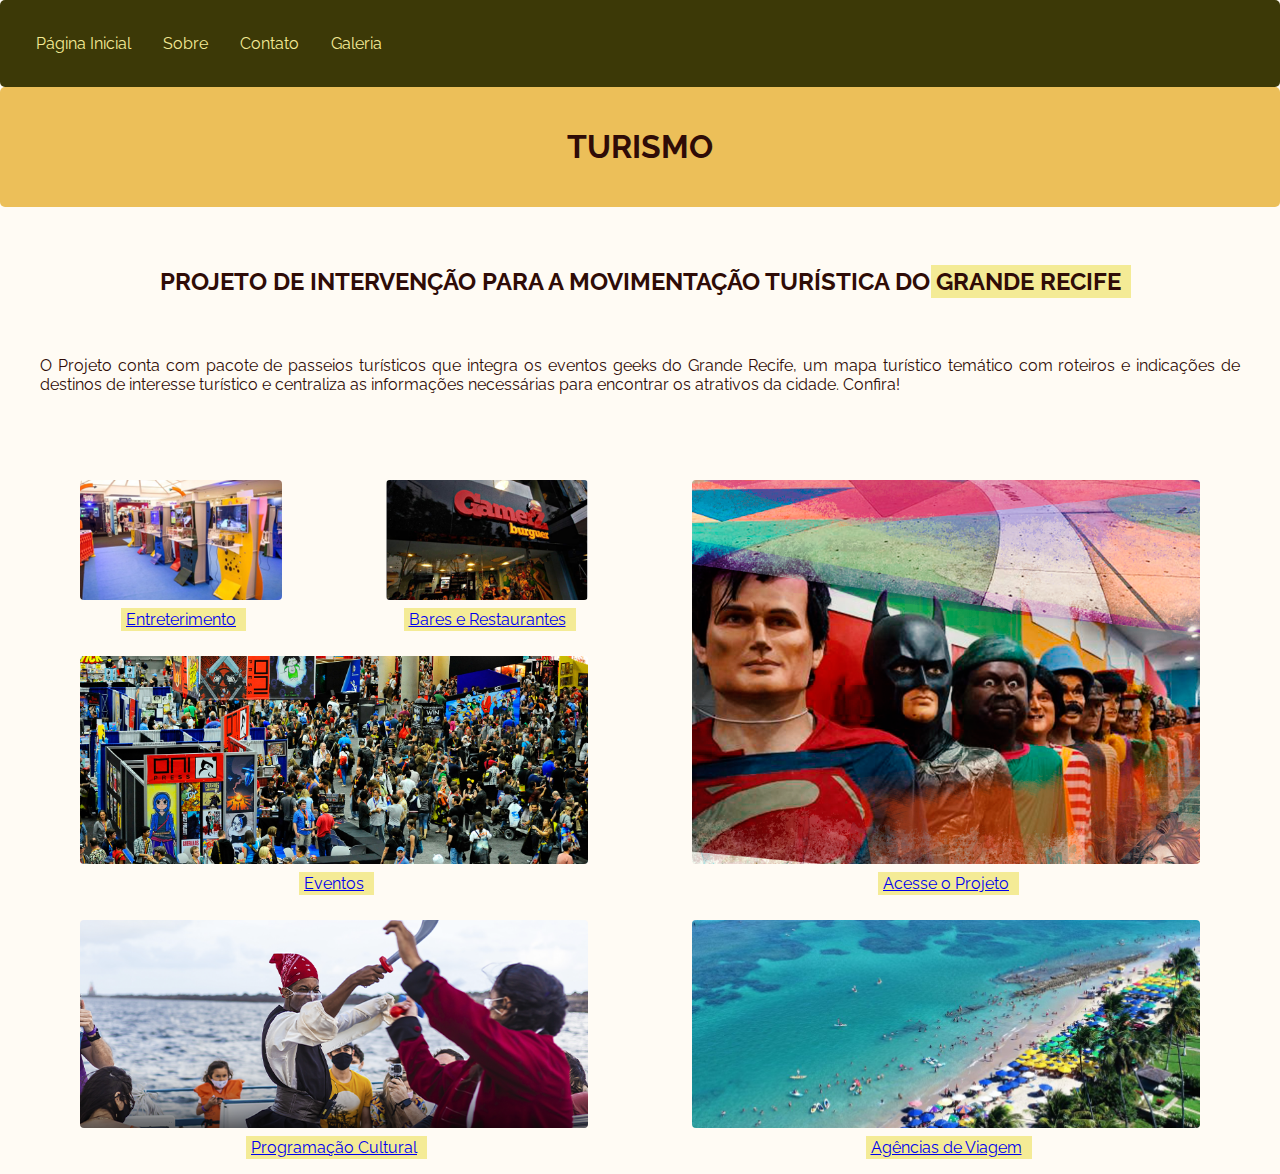
<file: Atividade_HTML_CSS/index.html>
<!DOCTYPE html>
<html lang="pt-br">
<head>
    <meta charset="UTF-8">
    <meta
        name="Página Inicial da Atividade Desenvolva um site"
        content="O site tem a proposta de exposição de um projeto de intervenção turística. A página Inicial conta com um quadro de links com as atividades propostas da pesquisa.">
    <meta name="viewport" content="width=device-width, initial-scale=1.0">
    <title>ATIVIDADE</title>
    <link rel="stylesheet" type="text/css" href="estilo.css">
    <link rel="stylesheet" href="https://fonts.googleapis.com/css?family=Raleway">
</head>
  
  <body>
    <div class="nav">
        <a href="index.html">Página Inicial </a>
        <a href="sobre.html">Sobre </a>
        <a href="contato.html">Contato </a>
        <a href="galeria.html">Galeria </a>
    </div>

    <div class="texto1">
        <h1>Turismo</h1>
    </div>
    <div class="texto2">
        <div id="texto1">
            <h2>Projeto de Intervenção para a movimentação turística do <span class="marcatexto"> Grande Recife</span></h2> 
        </div>
            <div id="texto3">O Projeto conta com pacote de passeios turísticos que integra os eventos geeks do Grande Recife, um mapa turístico temático com roteiros e indicações de destinos de interesse turístico e centraliza as informações necessárias para encontrar os atrativos da cidade. Confira!
                </div>
            </div> 
     <div class="container">
        <div class="atividades">
            <figure class="atividades1">
                <img src="IMG6.png" alt="atividade 1" class="atividadesimg">
                <a href="https://www.tripadvisor.com.br/Attractions-g304560-Activities-c56-Recife_State_of_Pernambuco.html" target="_blank"><span class="marcatexto"> Entreterimento</span> </a>
            </figure>
            <figure class="atividades2">
                <img src="IMG5.png" alt="atividade 2" class="atividadesimg">
                <a href="https://pe.abrasel.com.br/" target="_blank"> <span class="marcatexto"> Bares e Restaurantes</span> </a>
            </figure>
            <figure class="atividades3">
                <img src="capa.png" alt="atividade 3" class="atividadesimg">
                <a href="https://drive.google.com/drive/folders/10PFFzg1nomRdGCuDU6xCzEJ-belyC2ts?usp=sharing" target="_blank"><span class="marcatexto">Acesse o Projeto</span> </a>
            </figure>
            <figure class="atividades4">
                <img src="IMG3.jpg" alt="atividade 4" class="atividadesimg">
                <a href="https://abeoc.org.br/pernambuco/" target="_blank"><span class="marcatexto"> Eventos</span> </a>
            </figure>
            <figure class="atividades5">
                <img src="IMG4.webp" alt="atividade 5" class="atividadesimg">
                <a href="https://visit.recife.br/" target="_blank"><span class="marcatexto">Programação Cultural</span></a>
            </figure>
            <figure class="atividades6">
                <img src="IMG1.jpg" alt="atividade 6" class="atividadesimg">
                <a href="http://www.abav.com.br/pe/home" target="_blank"><span class="marcatexto">Agências de Viagem</span></a>
            </figure>
        </div>
    </div>   
  </body>
</html>
</file>
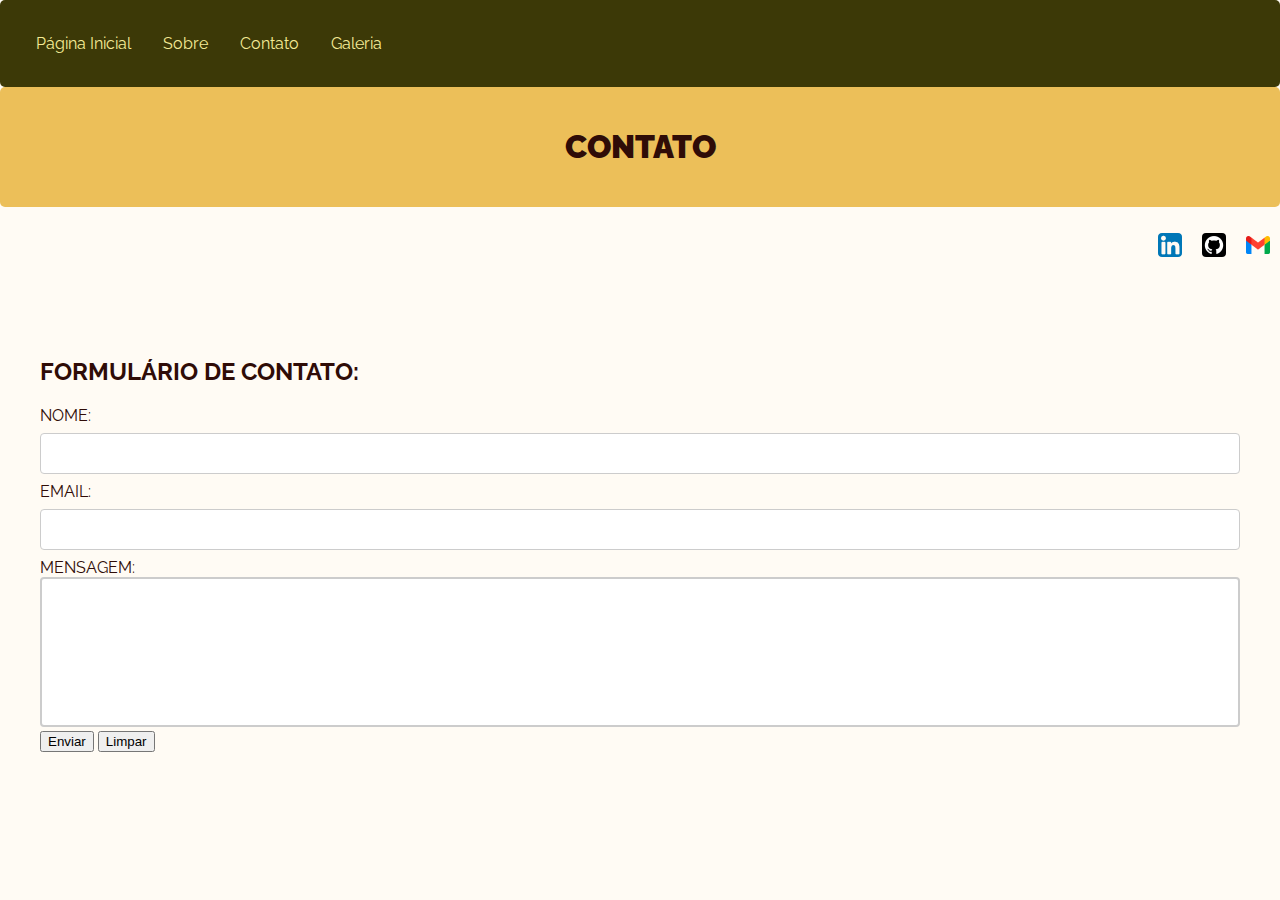
<file: Atividade_HTML_CSS/contato.html>
<!DOCTYPE html>
<html lang="pt-br"> 
    <head>  
        <meta charset="UTF-8">
        <meta
        name="Página Contato"
        content="Na página Contato é possível preencher um formulário, com dados de nome e email obrigatórios, e enviar uma mensagem que é possível acessar outra página com a mensagem de envio realizado;.">
        <meta name="viewport" content="width=device-width, initial-scale=1.0">
        <title>Contato</title>
        <link rel="stylesheet" type="text/css" href="estilo.css">
        <link rel="stylesheet" href="https://fonts.googleapis.com/css?family=Raleway">
    </head>
<body>
    
    <div class="nav">
        <a href="index.html">Página Inicial </a>
        <a href="sobre.html">Sobre </a>
        <a href="contato.html">Contato </a>
        <a href="galeria.html">Galeria </a>
    </div>
    
    <div class="texto1"> <h1><b>Contato</b></h1></div>
    <nav class="redes">
        <ul>
            <li><a href="https://www.linkedin.com/in/joanna-ramalho/" target="_blank"> 
                    <img src="linkedin.png" alt="linkedin"></a></li>
            <li><a href="https://github.com/joojubba" target="_blank"> 
                    <img src="github.png" alt="github"></a></li>
            <li><a href="mailto:joannaramalho.jk@gmail.com" target="_blank"> 
                    <img src="gmail.png" alt="gmail"></a></li>
        </ul>
    </nav> 
    <div class="texto2">
        <div id="texto2">
        <form action="mensagem.html" method="post">
            <h2>Formulário de contato:</h2>
            <label for="nome">Nome:</label>
            <input name="nome" required="" type="text" id="nome"><br>

            <label for="email">Email:</label>
            <input type="text" name ="email" required="" id="email"><br>

            <label for="mensagem">Mensagem: </label><br>
            <textarea id="mensagem" name="mensagem"></textarea>
            
            <br>
            <button type="submit">Enviar</button> 
            <button type="reset">Limpar</button>
        </form>
    </div>
</div>
       
</body>
</html>
</file>
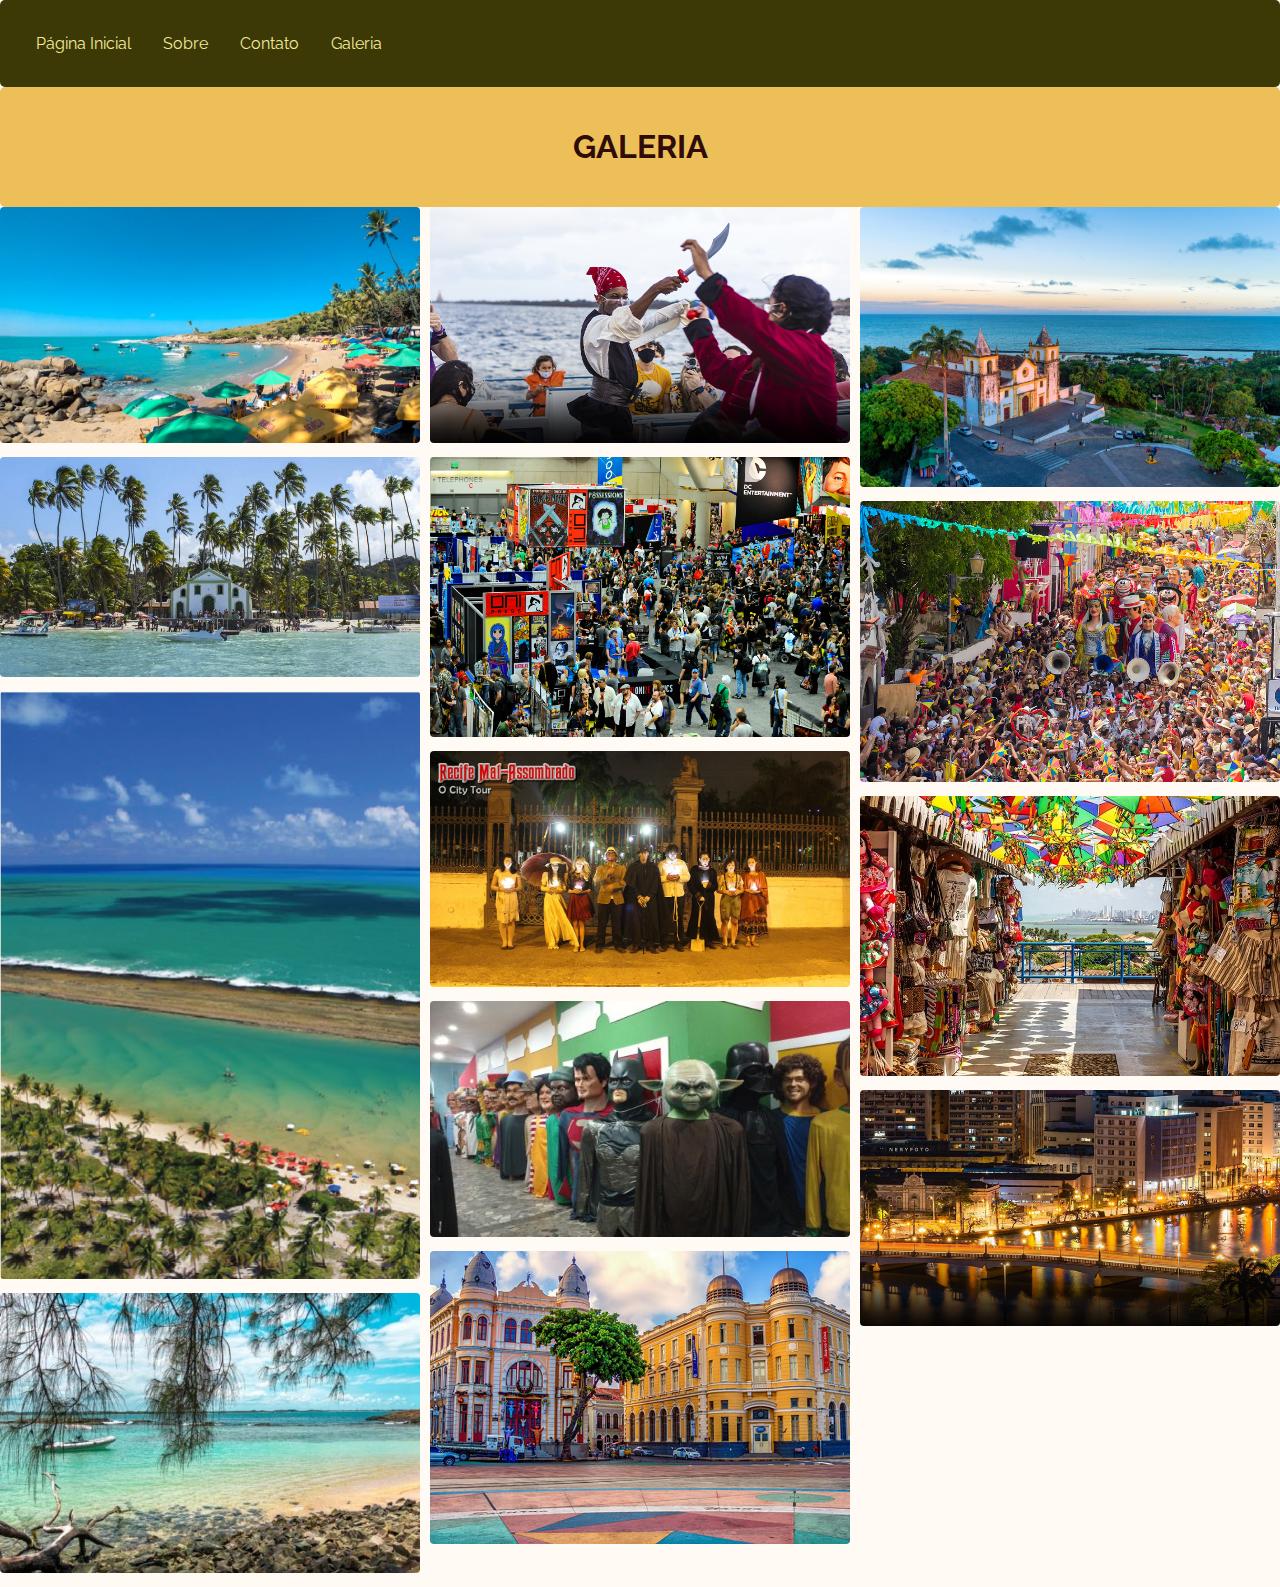
<file: Atividade_HTML_CSS/galeria.html>
<!DOCTYPE html>
<html lang="pt-br"> 
    <head>  
        <meta charset="UTF-8">
        <meta
        name="Página Galeria"
        content="Na página Galeria conta com uma galeria de imagens dos atrativos turísticos.">
        <meta name="viewport" content="width=device-width, initial-scale=1.0">
        <title>SOBRE</title>
        <link rel="stylesheet" type="text/css" href="estilo.css">
        <link rel="stylesheet" href="https://fonts.googleapis.com/css?family=Raleway">
    </head>
<body>
    <div class="nav">
        <a href="index.html">Página Inicial </a>
        <a href="sobre.html">Sobre </a>
        <a href="contato.html">Contato </a>
        <a href="galeria.html">Galeria </a>
      </div>

      <div class="texto1"> <h1>Galeria</h1></div>
    
      <section class="galeria">
        <img src="IMG10.jpg" alt="img">    
        <img src="IMG9.jpg" alt="img">   
        <img src="IMG8.png" alt="img">   
        <img src="IMG16.jpg" alt="img"> 
        <img src="IMG4.webp" alt="img">
        <img src="IMG3.jpg" alt="img">            
        <img src="IMG2.jpg" alt="img">
        <img src="IMG15.jpg" alt="img">
        <img src="IMG14.jpg" alt="img">
        <img src="IMG13.jpeg" alt="img">
        <img src="IMG12.jpg" alt="img">
        <img src="IMG11.jpg" alt="img">
        <img src="IMG17.webp" alt="img">
      </section>

</body>
</html>

 <!--imagens e a tabela-->
</file>
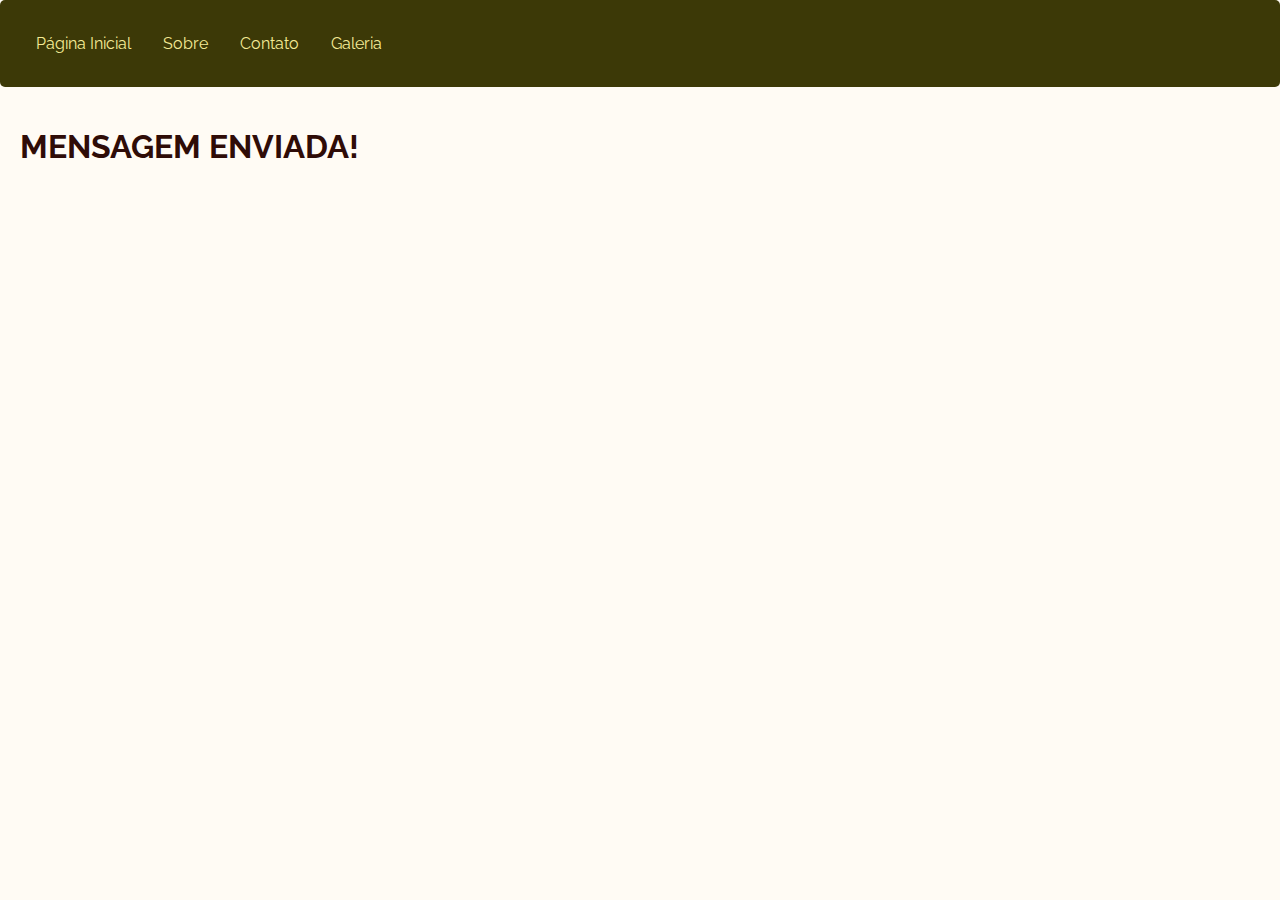
<file: Atividade_HTML_CSS/mensagem.html>
<!DOCTYPE html>
<html lang="pt-br"> 
    <head> 
        <meta charset="UTF-8">
        <meta
        name="Página Mensagem"
        content="Na página Mensagem serve para concluir/validar a solicitação da página contato ao enviar uma mensagem.">
        <meta name="viewport" content="width=device-width, initial-scale=1.0"> 
        <title>MENSAGEM</title>
        <link rel="stylesheet" type="text/css" href="estilo.css">
        <link rel="stylesheet" type="text/css" href="contato.html">
        <link rel="stylesheet" href="https://fonts.googleapis.com/css?family=Raleway">
    </head>
<body>
    <div class="nav">
        <a href="index.html">Página Inicial </a>
        <a href="sobre.html">Sobre </a>
        <a href="contato.html">Contato </a>
        <a href="galeria.html">Galeria </a>
      </div>

      <div class="texto2">
      <p></p>
        <h1>MENSAGEM ENVIADA!</h1>
        </div>
</body>
</html>
</file>
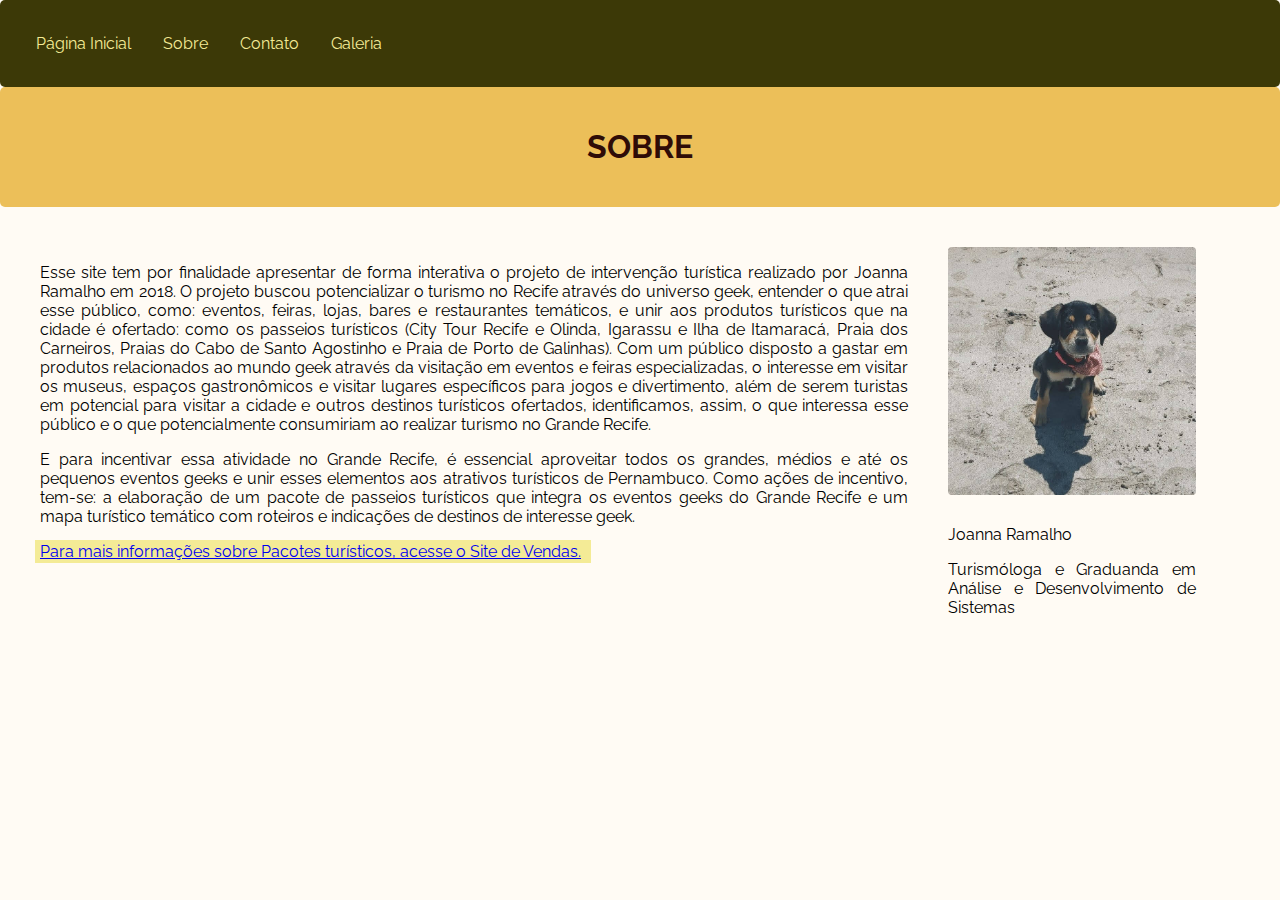
<file: Atividade_HTML_CSS/sobre.html>
<!DOCTYPE html>
<html lang="pt-br"> 
    <head>  
        <meta charset="UTF-8">
        <meta
        name="Página Sobre"
        content="Na página Sobre conta com uma breve justificativa do projeto e é possível acessar o link para uma tabela comparativa com tipos de passeios e preços, também com o link para acessar as agências que atuam no Recife.">
        <meta name="viewport" content="width=device-width, initial-scale=1.0">
        <title>SOBRE</title>
        <link rel="stylesheet" type="text/css" href="estilo.css">
        <link rel="stylesheet" href="https://fonts.googleapis.com/css?family=Raleway">
    </head>
<body>
    <div class="nav">
        <a href="index.html">Página Inicial </a>
        <a href="sobre.html">Sobre </a>
        <a href="contato.html">Contato </a>
        <a href="galeria.html">Galeria </a>
      </div>

    <div class="texto1"> <h1>Sobre</h1></div>
        


            
        <div id="texto3">
            <div class="coluna lado1">
                <p>Esse site tem por finalidade apresentar de forma interativa o projeto de intervenção turística realizado por Joanna Ramalho em 2018. O projeto buscou potencializar o turismo no Recife através do universo geek, entender o que atrai esse público, como: eventos, feiras, lojas, bares e restaurantes temáticos, e unir aos produtos turísticos que na cidade é ofertado: como os passeios turísticos (City Tour Recife e Olinda, Igarassu e Ilha de Itamaracá, Praia dos Carneiros, Praias do Cabo de Santo Agostinho e Praia de Porto de Galinhas). Com um público disposto a gastar em produtos relacionados ao mundo geek através da visitação em eventos e feiras especializadas, o interesse em visitar os museus, espaços gastronômicos e visitar lugares específicos para jogos e divertimento, além de serem turistas em potencial para visitar a cidade e outros destinos turísticos ofertados, identificamos, assim, o que interessa esse público e o que potencialmente consumiriam ao realizar turismo no Grande Recife.
                </p>
                <p> E para incentivar essa atividade no Grande Recife, é essencial aproveitar todos os grandes, médios e até os pequenos eventos geeks e unir esses elementos aos atrativos turísticos de Pernambuco. Como ações de incentivo, tem-se: a elaboração de um pacote de passeios turísticos que integra os eventos geeks do Grande Recife e um mapa turístico temático com roteiros e indicações de destinos de interesse geek.       
                </p>
                <a href="tabela.html" target="_blank"><span class="marcatexto"> Para mais informações sobre Pacotes turísticos, acesse o Site de Vendas.</span> </a>
            </div>        
                <div class="coluna lado2">
                    <img src="xena.jpg" alt="img autor"style="height: auto;">
                      <p>Joanna Ramalho</p>
                      <p>Turismóloga e Graduanda em Análise e Desenvolvimento de Sistemas</p>
                </div>
            </div>
                
        
        

</body>
</html>


 <!--tem q falar de mim ainda-->
</file>
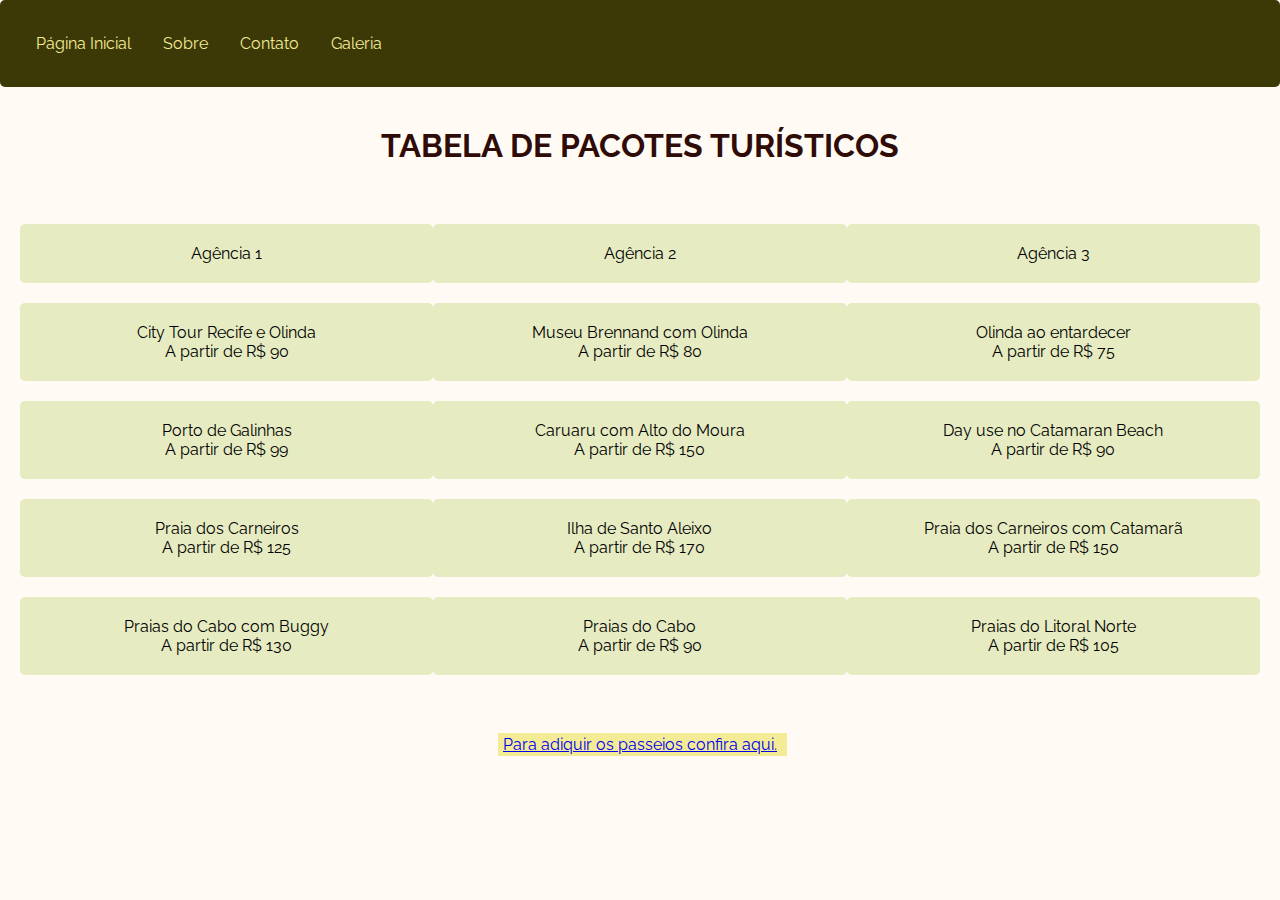
<file: Atividade_HTML_CSS/tabela.html>
<!DOCTYPE html>
<html lang="pt-br"> 
    <head>  
        <meta charset="UTF-8">
        <meta
        name="Página Tabela"
        content="Na página Tabela serve como completemento da página sobre, com a tabela solicitada pela atividade.">
        <meta name="viewport" content="width=device-width, initial-scale=1.0">
        <title>TABELA</title>
        <link rel="stylesheet" type="text/css" href="estilo.css">
        <link rel="stylesheet" type="text/css" href="estiloflexbox.css">
        <link rel="stylesheet" href="https://fonts.googleapis.com/css?family=Raleway">
    </head>
<body>
    <div class="nav">
        <a href="index.html">Página Inicial </a>
        <a href="sobre.html">Sobre </a>
        <a href="contato.html">Contato </a>
        <a href="galeria.html">Galeria </a>
    </div>

    <div class="texto2">
        <div id="texto1">
            <h1>Tabela de Pacotes turísticos</h1>
        </div>
    </div>
    <div class="tabela">
        <div class="item">Agência 1</div>
        <div class="item">Agência 2</div>
            <div class="item">Agência 3</div>
            <div class="item">City Tour Recife e Olinda
                <p> A partir de R$ 90</p>
            </div>
            <div class="item">Museu Brennand com Olinda
                <p> A partir de R$ 80</p>
            </div>
            <div class="item">Olinda ao entardecer
                <p> A partir de R$ 75</p>
            </div>
            <div class="item">Porto de Galinhas
                <p> A partir de R$ 99</p>
            </div>
            <div class="item">Caruaru com Alto do Moura 
                <p> A partir de R$ 150</p>
            </div>
            <div class="item">Day use no Catamaran Beach 
                <p> A partir de R$ 90</p>
            </div>
            <div class="item">Praia dos Carneiros
                <p> A partir de R$ 125</p>
            </div>
            <div class="item">Ilha de Santo Aleixo
                <p> A partir de R$ 170</p>
            </div>
            <div class="item">Praia dos Carneiros com Catamarã
                <p> A partir de R$ 150</p>
            </div>
            <div class="item">Praias do Cabo com Buggy
                <p> A partir de R$ 130</p>
            </div>
            <div class="item">Praias do Cabo
                <p> A partir de R$ 90</p>
            </div>
            <div class="item">Praias do Litoral Norte
                <p> A partir de R$ 105</p>
            </div>
        </div>
        <div id="texto4">
        <a href="http://www.abav.com.br/encontre_agente.aspx?uf=pe" target="_blank"><span class="marcatexto"> Para adiquir os passeios confira aqui.</span> </a></div>
        
</body>
</html>
</file>
<file: Atividade_HTML_CSS/estilo.css>
body{
    background-color: #fffbf4;
    margin: 0;
    font-family: "Raleway", sans-serif;
}
.nav {
    overflow: hidden;
    background-color: #3c3907;
  } 
.nav a {
    float: left;
    display: block;
    color: #f4eb96;
    text-align: center;
    padding: 14px 16px;
    text-decoration: none;
}
.nav a:hover {
    background-color: #f4eb96;
    color: #2f0c07;
}
.marcatexto
{
    box-shadow: 10px 0 0 0 #f4eb96, -5px 0 0 0 #f4eb96;
	background: #f4eb96;
	display: inline;
	padding: 2px 0 !important;
	position: relative;
}
.texto1 {
    
    text-align: center;
    font-style: normal;
    color:  #2f0c07;
    text-transform: uppercase;
   
    font-variant:normal;
    background-color: #ecbf59;
  }
.texto2{
    color:  #2f0c07;
    background-color: #fffbf4;
}
#texto1{
    text-align: center; 
    text-transform: uppercase;   
}
#texto2{
    text-align: justify;
    text-transform: uppercase;
}
#texto3{
    text-align: justify;   
}
#texto4{
    text-align: center;   
}
.container {
    text-align: center;
    padding: 10px 20px;
  }
.atividades {
    display: grid;
    grid-template-columns: repeat(8, 1fr);
    grid-template-rows: repeat(8, 5vw);
    grid-gap: 1.5rem;   
}
.atividadesimg {
    width: 100%;
    height: 100%;
    object-fit: cover;
    display: block;       
}
.atividades1{
    grid-column-start: 1;
    grid-column-end: 3;
    grid-row-start: 1;
    grid-row-end: 3;
}
.atividades2 {
    grid-column-start: 3;
    grid-column-end: 5;
    grid-row-start: 1;
    grid-row-end: 3;
}
.atividades3 {
    grid-column-start: 5;
    grid-column-end: 9;
    grid-row-start: 1;
    grid-row-end: 6;
}
.atividades4 {
    grid-column-start: 1;
    grid-column-end: 5;
    grid-row-start: 3;
    grid-row-end: 6;
}
.atividades5 {
    grid-column-start: 1;
    grid-column-end: 5;
    grid-row-start: 6;
    grid-row-end: 9;
}
.atividades6 {
    grid-column-start: 5;
    grid-column-end: 9;
    grid-row-start: 6;
    grid-row-end: 9;
}

img{
    width: 100%;
    border-radius: 4px;
    margin-bottom: 10px;
}
section{
    column-count: 3;
    column-gap: 10px;
}

.redes ul{
    display: flex;
    justify-content: right;
}
.redes ul a{
   display: block;
   padding: 10px;

}
.redes ul li a img{
    max-width: 50px;
}
li{
    list-style:none;
}
input[type=text], select {
    width: 100%;
    padding: 12px 20px;
    margin: 8px 0;
    display: inline-block;
    border: 1px solid #ccc;
    border-radius: 4px;
    box-sizing: border-box;
  }
  textarea{
    width: 100%;
  height: 150px;
  padding: 12px 20px;
  box-sizing: border-box;
  border: 2px solid #ccc;
  border-radius: 4px;
  font-size: 16px;
  resize: none;
}
div {
    border-radius: 5px;
    padding: 20px;
}
.coluna {
    float: left;
    padding: 20px;
  }

.coluna.lado2 {
    width: 20%;
}
.coluna.lado1 {
    width: 70%;
}
</file>
<file: Atividade_HTML_CSS/estiloflexbox.css>
* {
	margin: 0;
	
	box-sizing: border-box;
}

header {
	background-color: #3c3907;
	color: #f4eb96;
	
}
.tabela{
	display: flex;
	flex-wrap: wrap;
	justify-content: space-between;
    text-align: center;
}

.item{
    background-color: #e6ebc2;
	
	margin-bottom: 20px;
	flex: 1 0 30%;
}
</file>
